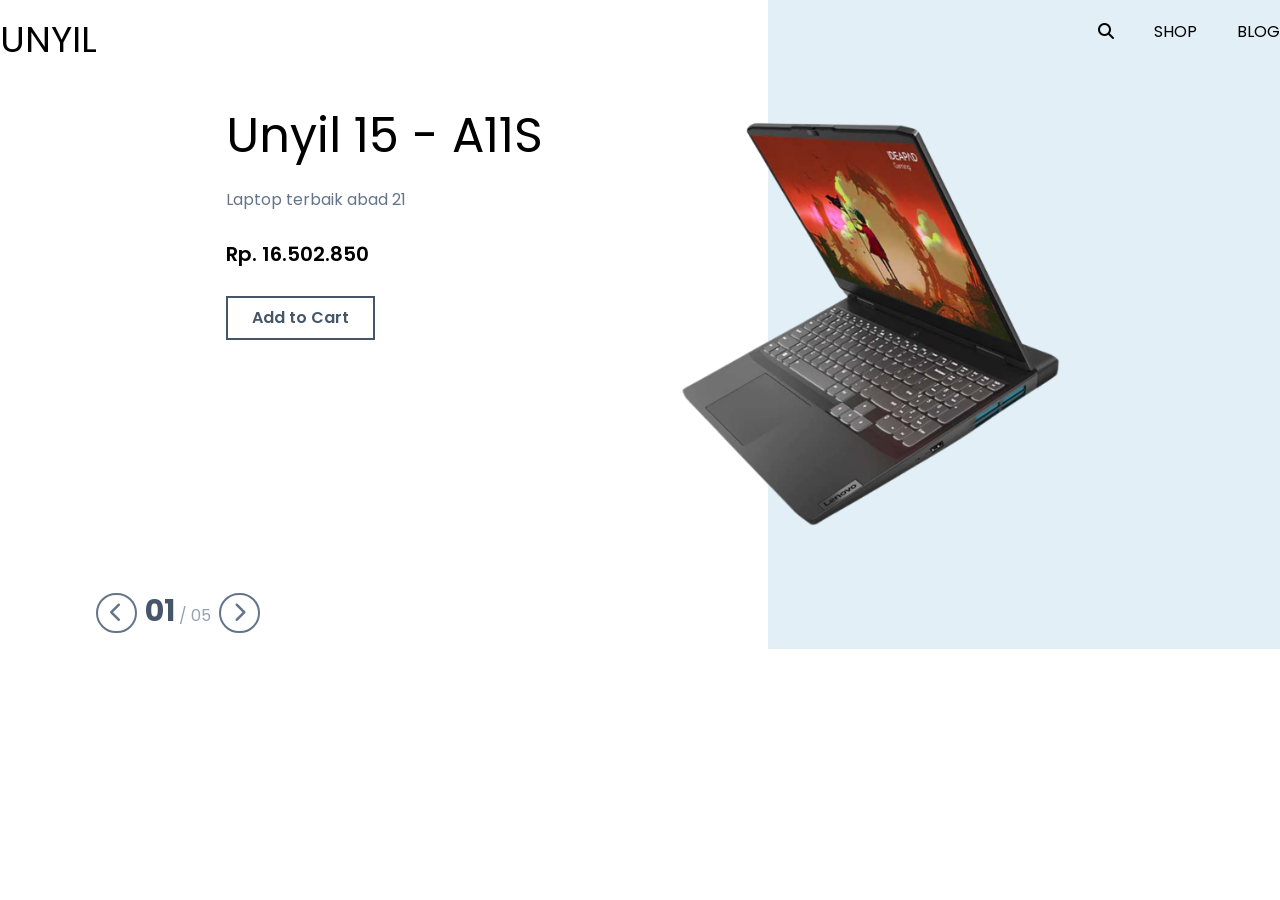
<file: index.html>
<!DOCTYPE html>
<html lang="en">
<head>
  <meta charset="UTF-8">
  <meta name="viewport" content="width=device-width, initial-scale=1.0">
  <title>Laptop Store With Tailwindcss</title>
  <link rel="preconnect" href="https://fonts.googleapis.com">
  <link rel="preconnect" href="https://fonts.gstatic.com" crossorigin>
  <link href="https://fonts.googleapis.com/css2?family=Poppins&display=swap" rel="stylesheet">
  <link rel="stylesheet" href="https://cdnjs.cloudflare.com/ajax/libs/font-awesome/6.4.2/css/all.min.css">
  <link rel="stylesheet" href="output.css">
</head>
<body>
  <!-- Pembuka Header -->
  <header class="py-5 absolute left-0 top-0 w-full z-[999]">
    <div class="container">
      <div class="flex justify-between">
        <h1 class="text-4xl">UNYIL</h1>
        <div>
          <div class="flex gap-10">
            <ul id="navigation" class="gap-10 hidden flex lg:flex">
              <li><i class="fa-solid fa-magnifying-glass"></i></li>
              <li>SHOP</li>
              <li>BLOG</li>
            </ul>
            <button id="hamburger" class="inline lg:hidden">
              <span class="hamburger-line origin-top-left"></span>
              <span class="hamburger-line"></span>
              <span class="hamburger-line"></span>
            </button>
          </div>
        </div>
      </div>
    </div>
  </header>
  <!-- Penutup Header -->

  <!-- Pembuka Hero Section -->
  <div class="flex flex-col lg:flex-row overflow-hidden">
    <div class="lg:w-[60%] w-full lg:py-28 py-20 relative">
      <div class="container flex justify-center">
        <div>
          <h1 id="nama-laptop" class="lg:text-5xl text-2xl mb-7 transition">Unyil 15 - A11S</h1>
          <p id="deskripsi-laptop" class="max-w-lg text-slate-500 transition">Lorem, ipsum dolor sit amet consectetur adipisicing elit. Aliquam laudantium corporis sequi aut. Ducimus laudantium molestiae voluptate blanditiis, nostrum quaerat.</p>
          <h2 id="harga-laptop" class="my-7 font-semibold text-xl transition">Rp. 16.502.850</h2>
          <button class="btn-gray">Add to Cart</button>
          <div class="absolute left-24 bottom-4 flex gap-2">
            <button class="btn-circle" id="previousButton"><i class="fa-solid fa-chevron-left"></i></button>
            <div>
              <span class="text-3xl font-bold text-slate-600" id="nomor-laptop">03</span>
              <span class="text-slate-400"> / </span>
              <span class="text-slate-400" id="maksimal-laptop">08</span>
            </div>
            <button class="btn-circle" id="nextButton"><i class="fa-solid fa-chevron-right"></i></button>
          </div>
        </div>
      </div>
    </div>
    <div class="lg:w-[40%] w-full lg:py-28 py-8 bg-bimut -order-1 lg:order-2">
      <img id="gambar-laptop" src="images/laptop-1.png" alt="Laptop" class="lg:h-[425px] h-[212px] mx-auto relative lg:-left-40 lg:bottom-0 -bottom-20 transition duration-500">
    </div>
  </div>
  <!-- Penutup Hero Section -->
  <script src="script.js"></script>
</body>
</html>
</file>
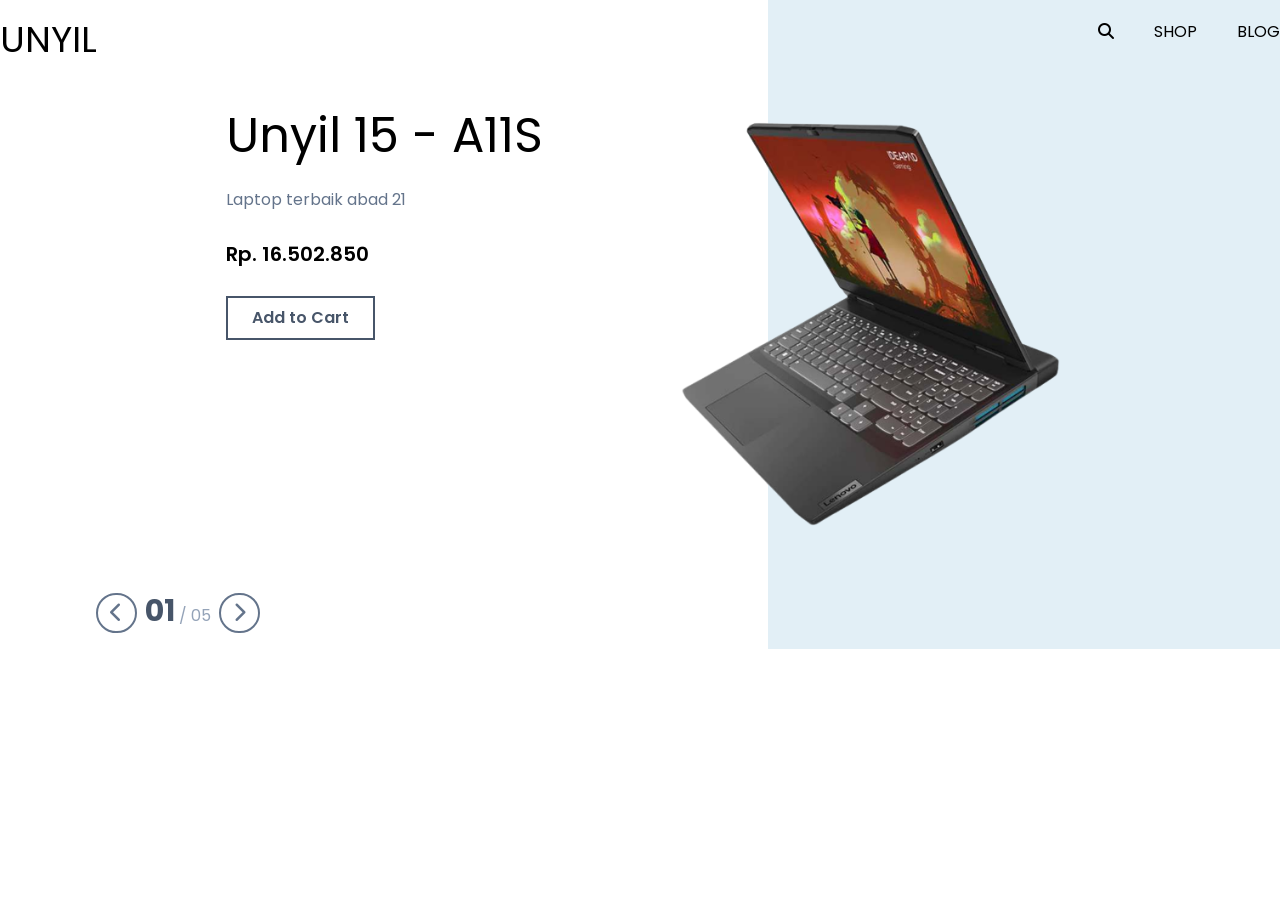
<file: src/index.html>
<!DOCTYPE html>
<html lang="en">
<head>
  <meta charset="UTF-8">
  <meta name="viewport" content="width=device-width, initial-scale=1.0">
  <title>Laptop Store With Tailwindcss</title>
  <link rel="preconnect" href="https://fonts.googleapis.com">
  <link rel="preconnect" href="https://fonts.gstatic.com" crossorigin>
  <link href="https://fonts.googleapis.com/css2?family=Poppins&display=swap" rel="stylesheet">
  <link rel="stylesheet" href="https://cdnjs.cloudflare.com/ajax/libs/font-awesome/6.4.2/css/all.min.css">
  <link rel="stylesheet" href="../dist/output.css">
</head>
<body>
  <!-- Pembuka Header -->
  <header class="py-5 absolute left-0 top-0 w-full z-[999]">
    <div class="container">
      <div class="flex justify-between">
        <h1 class="text-4xl">UNYIL</h1>
        <div>
          <div class="flex gap-10">
            <ul id="navigation" class="gap-10 hidden flex lg:flex">
              <li><i class="fa-solid fa-magnifying-glass"></i></li>
              <li>SHOP</li>
              <li>BLOG</li>
            </ul>
            <button id="hamburger" class="inline lg:hidden">
              <span class="hamburger-line origin-top-left"></span>
              <span class="hamburger-line"></span>
              <span class="hamburger-line"></span>
            </button>
          </div>
        </div>
      </div>
    </div>
  </header>
  <!-- Penutup Header -->

  <!-- Pembuka Hero Section -->
  <div class="flex flex-col lg:flex-row overflow-hidden">
    <div class="lg:w-[60%] w-full lg:py-28 py-20 relative">
      <div class="container flex justify-center">
        <div>
          <h1 id="nama-laptop" class="lg:text-5xl text-2xl mb-7 transition">Unyil 15 - A11S</h1>
          <p id="deskripsi-laptop" class="max-w-lg text-slate-500 transition">Lorem, ipsum dolor sit amet consectetur adipisicing elit. Aliquam laudantium corporis sequi aut. Ducimus laudantium molestiae voluptate blanditiis, nostrum quaerat.</p>
          <h2 id="harga-laptop" class="my-7 font-semibold text-xl transition">Rp. 16.502.850</h2>
          <button class="btn-gray">Add to Cart</button>
          <div class="absolute left-24 bottom-4 flex gap-2">
            <button class="btn-circle" id="previousButton"><i class="fa-solid fa-chevron-left"></i></button>
            <div>
              <span class="text-3xl font-bold text-slate-600" id="nomor-laptop">03</span>
              <span class="text-slate-400"> / </span>
              <span class="text-slate-400" id="maksimal-laptop">08</span>
            </div>
            <button class="btn-circle" id="nextButton"><i class="fa-solid fa-chevron-right"></i></button>
          </div>
        </div>
      </div>
    </div>
    <div class="lg:w-[40%] w-full lg:py-28 py-8 bg-bimut -order-1 lg:order-2">
      <img id="gambar-laptop" src="images/laptop-1.png" alt="Laptop" class="lg:h-[425px] h-[212px] mx-auto relative lg:-left-40 lg:bottom-0 -bottom-20 transition duration-500">
    </div>
  </div>
  <!-- Penutup Hero Section -->
  <script src="script.js"></script>
</body>
</html>
</file>
<file: output.css>
/*
! tailwindcss v3.3.5 | MIT License | https://tailwindcss.com
*/

/*
1. Prevent padding and border from affecting element width. (https://github.com/mozdevs/cssremedy/issues/4)
2. Allow adding a border to an element by just adding a border-width. (https://github.com/tailwindcss/tailwindcss/pull/116)
*/

*,
::before,
::after {
  box-sizing: border-box;
  /* 1 */
  border-width: 0;
  /* 2 */
  border-style: solid;
  /* 2 */
  border-color: #e5e7eb;
  /* 2 */
}

::before,
::after {
  --tw-content: '';
}

/*
1. Use a consistent sensible line-height in all browsers.
2. Prevent adjustments of font size after orientation changes in iOS.
3. Use a more readable tab size.
4. Use the user's configured `sans` font-family by default.
5. Use the user's configured `sans` font-feature-settings by default.
6. Use the user's configured `sans` font-variation-settings by default.
*/

html {
  line-height: 1.5;
  /* 1 */
  -webkit-text-size-adjust: 100%;
  /* 2 */
  -moz-tab-size: 4;
  /* 3 */
  -o-tab-size: 4;
     tab-size: 4;
  /* 3 */
  font-family: ui-sans-serif, system-ui, -apple-system, BlinkMacSystemFont, "Segoe UI", Roboto, "Helvetica Neue", Arial, "Noto Sans", sans-serif, "Apple Color Emoji", "Segoe UI Emoji", "Segoe UI Symbol", "Noto Color Emoji";
  /* 4 */
  font-feature-settings: normal;
  /* 5 */
  font-variation-settings: normal;
  /* 6 */
}

/*
1. Remove the margin in all browsers.
2. Inherit line-height from `html` so users can set them as a class directly on the `html` element.
*/

body {
  margin: 0;
  /* 1 */
  line-height: inherit;
  /* 2 */
}

/*
1. Add the correct height in Firefox.
2. Correct the inheritance of border color in Firefox. (https://bugzilla.mozilla.org/show_bug.cgi?id=190655)
3. Ensure horizontal rules are visible by default.
*/

hr {
  height: 0;
  /* 1 */
  color: inherit;
  /* 2 */
  border-top-width: 1px;
  /* 3 */
}

/*
Add the correct text decoration in Chrome, Edge, and Safari.
*/

abbr:where([title]) {
  -webkit-text-decoration: underline dotted;
          text-decoration: underline dotted;
}

/*
Remove the default font size and weight for headings.
*/

h1,
h2,
h3,
h4,
h5,
h6 {
  font-size: inherit;
  font-weight: inherit;
}

/*
Reset links to optimize for opt-in styling instead of opt-out.
*/

a {
  color: inherit;
  text-decoration: inherit;
}

/*
Add the correct font weight in Edge and Safari.
*/

b,
strong {
  font-weight: bolder;
}

/*
1. Use the user's configured `mono` font family by default.
2. Correct the odd `em` font sizing in all browsers.
*/

code,
kbd,
samp,
pre {
  font-family: ui-monospace, SFMono-Regular, Menlo, Monaco, Consolas, "Liberation Mono", "Courier New", monospace;
  /* 1 */
  font-size: 1em;
  /* 2 */
}

/*
Add the correct font size in all browsers.
*/

small {
  font-size: 80%;
}

/*
Prevent `sub` and `sup` elements from affecting the line height in all browsers.
*/

sub,
sup {
  font-size: 75%;
  line-height: 0;
  position: relative;
  vertical-align: baseline;
}

sub {
  bottom: -0.25em;
}

sup {
  top: -0.5em;
}

/*
1. Remove text indentation from table contents in Chrome and Safari. (https://bugs.chromium.org/p/chromium/issues/detail?id=999088, https://bugs.webkit.org/show_bug.cgi?id=201297)
2. Correct table border color inheritance in all Chrome and Safari. (https://bugs.chromium.org/p/chromium/issues/detail?id=935729, https://bugs.webkit.org/show_bug.cgi?id=195016)
3. Remove gaps between table borders by default.
*/

table {
  text-indent: 0;
  /* 1 */
  border-color: inherit;
  /* 2 */
  border-collapse: collapse;
  /* 3 */
}

/*
1. Change the font styles in all browsers.
2. Remove the margin in Firefox and Safari.
3. Remove default padding in all browsers.
*/

button,
input,
optgroup,
select,
textarea {
  font-family: inherit;
  /* 1 */
  font-feature-settings: inherit;
  /* 1 */
  font-variation-settings: inherit;
  /* 1 */
  font-size: 100%;
  /* 1 */
  font-weight: inherit;
  /* 1 */
  line-height: inherit;
  /* 1 */
  color: inherit;
  /* 1 */
  margin: 0;
  /* 2 */
  padding: 0;
  /* 3 */
}

/*
Remove the inheritance of text transform in Edge and Firefox.
*/

button,
select {
  text-transform: none;
}

/*
1. Correct the inability to style clickable types in iOS and Safari.
2. Remove default button styles.
*/

button,
[type='button'],
[type='reset'],
[type='submit'] {
  -webkit-appearance: button;
  /* 1 */
  background-color: transparent;
  /* 2 */
  background-image: none;
  /* 2 */
}

/*
Use the modern Firefox focus style for all focusable elements.
*/

:-moz-focusring {
  outline: auto;
}

/*
Remove the additional `:invalid` styles in Firefox. (https://github.com/mozilla/gecko-dev/blob/2f9eacd9d3d995c937b4251a5557d95d494c9be1/layout/style/res/forms.css#L728-L737)
*/

:-moz-ui-invalid {
  box-shadow: none;
}

/*
Add the correct vertical alignment in Chrome and Firefox.
*/

progress {
  vertical-align: baseline;
}

/*
Correct the cursor style of increment and decrement buttons in Safari.
*/

::-webkit-inner-spin-button,
::-webkit-outer-spin-button {
  height: auto;
}

/*
1. Correct the odd appearance in Chrome and Safari.
2. Correct the outline style in Safari.
*/

[type='search'] {
  -webkit-appearance: textfield;
  /* 1 */
  outline-offset: -2px;
  /* 2 */
}

/*
Remove the inner padding in Chrome and Safari on macOS.
*/

::-webkit-search-decoration {
  -webkit-appearance: none;
}

/*
1. Correct the inability to style clickable types in iOS and Safari.
2. Change font properties to `inherit` in Safari.
*/

::-webkit-file-upload-button {
  -webkit-appearance: button;
  /* 1 */
  font: inherit;
  /* 2 */
}

/*
Add the correct display in Chrome and Safari.
*/

summary {
  display: list-item;
}

/*
Removes the default spacing and border for appropriate elements.
*/

blockquote,
dl,
dd,
h1,
h2,
h3,
h4,
h5,
h6,
hr,
figure,
p,
pre {
  margin: 0;
}

fieldset {
  margin: 0;
  padding: 0;
}

legend {
  padding: 0;
}

ol,
ul,
menu {
  list-style: none;
  margin: 0;
  padding: 0;
}

/*
Reset default styling for dialogs.
*/

dialog {
  padding: 0;
}

/*
Prevent resizing textareas horizontally by default.
*/

textarea {
  resize: vertical;
}

/*
1. Reset the default placeholder opacity in Firefox. (https://github.com/tailwindlabs/tailwindcss/issues/3300)
2. Set the default placeholder color to the user's configured gray 400 color.
*/

input::-moz-placeholder, textarea::-moz-placeholder {
  opacity: 1;
  /* 1 */
  color: #9ca3af;
  /* 2 */
}

input::placeholder,
textarea::placeholder {
  opacity: 1;
  /* 1 */
  color: #9ca3af;
  /* 2 */
}

/*
Set the default cursor for buttons.
*/

button,
[role="button"] {
  cursor: pointer;
}

/*
Make sure disabled buttons don't get the pointer cursor.
*/

:disabled {
  cursor: default;
}

/*
1. Make replaced elements `display: block` by default. (https://github.com/mozdevs/cssremedy/issues/14)
2. Add `vertical-align: middle` to align replaced elements more sensibly by default. (https://github.com/jensimmons/cssremedy/issues/14#issuecomment-634934210)
   This can trigger a poorly considered lint error in some tools but is included by design.
*/

img,
svg,
video,
canvas,
audio,
iframe,
embed,
object {
  display: block;
  /* 1 */
  vertical-align: middle;
  /* 2 */
}

/*
Constrain images and videos to the parent width and preserve their intrinsic aspect ratio. (https://github.com/mozdevs/cssremedy/issues/14)
*/

img,
video {
  max-width: 100%;
  height: auto;
}

/* Make elements with the HTML hidden attribute stay hidden by default */

[hidden] {
  display: none;
}

*, ::before, ::after {
  --tw-border-spacing-x: 0;
  --tw-border-spacing-y: 0;
  --tw-translate-x: 0;
  --tw-translate-y: 0;
  --tw-rotate: 0;
  --tw-skew-x: 0;
  --tw-skew-y: 0;
  --tw-scale-x: 1;
  --tw-scale-y: 1;
  --tw-pan-x:  ;
  --tw-pan-y:  ;
  --tw-pinch-zoom:  ;
  --tw-scroll-snap-strictness: proximity;
  --tw-gradient-from-position:  ;
  --tw-gradient-via-position:  ;
  --tw-gradient-to-position:  ;
  --tw-ordinal:  ;
  --tw-slashed-zero:  ;
  --tw-numeric-figure:  ;
  --tw-numeric-spacing:  ;
  --tw-numeric-fraction:  ;
  --tw-ring-inset:  ;
  --tw-ring-offset-width: 0px;
  --tw-ring-offset-color: #fff;
  --tw-ring-color: rgb(59 130 246 / 0.5);
  --tw-ring-offset-shadow: 0 0 #0000;
  --tw-ring-shadow: 0 0 #0000;
  --tw-shadow: 0 0 #0000;
  --tw-shadow-colored: 0 0 #0000;
  --tw-blur:  ;
  --tw-brightness:  ;
  --tw-contrast:  ;
  --tw-grayscale:  ;
  --tw-hue-rotate:  ;
  --tw-invert:  ;
  --tw-saturate:  ;
  --tw-sepia:  ;
  --tw-drop-shadow:  ;
  --tw-backdrop-blur:  ;
  --tw-backdrop-brightness:  ;
  --tw-backdrop-contrast:  ;
  --tw-backdrop-grayscale:  ;
  --tw-backdrop-hue-rotate:  ;
  --tw-backdrop-invert:  ;
  --tw-backdrop-opacity:  ;
  --tw-backdrop-saturate:  ;
  --tw-backdrop-sepia:  ;
}

::backdrop {
  --tw-border-spacing-x: 0;
  --tw-border-spacing-y: 0;
  --tw-translate-x: 0;
  --tw-translate-y: 0;
  --tw-rotate: 0;
  --tw-skew-x: 0;
  --tw-skew-y: 0;
  --tw-scale-x: 1;
  --tw-scale-y: 1;
  --tw-pan-x:  ;
  --tw-pan-y:  ;
  --tw-pinch-zoom:  ;
  --tw-scroll-snap-strictness: proximity;
  --tw-gradient-from-position:  ;
  --tw-gradient-via-position:  ;
  --tw-gradient-to-position:  ;
  --tw-ordinal:  ;
  --tw-slashed-zero:  ;
  --tw-numeric-figure:  ;
  --tw-numeric-spacing:  ;
  --tw-numeric-fraction:  ;
  --tw-ring-inset:  ;
  --tw-ring-offset-width: 0px;
  --tw-ring-offset-color: #fff;
  --tw-ring-color: rgb(59 130 246 / 0.5);
  --tw-ring-offset-shadow: 0 0 #0000;
  --tw-ring-shadow: 0 0 #0000;
  --tw-shadow: 0 0 #0000;
  --tw-shadow-colored: 0 0 #0000;
  --tw-blur:  ;
  --tw-brightness:  ;
  --tw-contrast:  ;
  --tw-grayscale:  ;
  --tw-hue-rotate:  ;
  --tw-invert:  ;
  --tw-saturate:  ;
  --tw-sepia:  ;
  --tw-drop-shadow:  ;
  --tw-backdrop-blur:  ;
  --tw-backdrop-brightness:  ;
  --tw-backdrop-contrast:  ;
  --tw-backdrop-grayscale:  ;
  --tw-backdrop-hue-rotate:  ;
  --tw-backdrop-invert:  ;
  --tw-backdrop-opacity:  ;
  --tw-backdrop-saturate:  ;
  --tw-backdrop-sepia:  ;
}

.container {
  width: 100%;
  margin-right: auto;
  margin-left: auto;
}

@media (min-width: 640px) {
  .container {
    max-width: 640px;
  }
}

@media (min-width: 768px) {
  .container {
    max-width: 768px;
  }
}

@media (min-width: 1024px) {
  .container {
    max-width: 1024px;
  }
}

@media (min-width: 1280px) {
  .container {
    max-width: 1280px;
  }
}

@media (min-width: 1536px) {
  .container {
    max-width: 1536px;
  }
}

.absolute {
  position: absolute;
}

.relative {
  position: relative;
}

.-bottom-20 {
  bottom: -5rem;
}

.bottom-4 {
  bottom: 1rem;
}

.left-0 {
  left: 0px;
}

.left-1\/2 {
  left: 50%;
}

.left-24 {
  left: 6rem;
}

.top-0 {
  top: 0px;
}

.top-1\/2 {
  top: 50%;
}

.z-\[999\] {
  z-index: 999;
}

.-order-1 {
  order: -1;
}

.m-0 {
  margin: 0px;
}

.mx-auto {
  margin-left: auto;
  margin-right: auto;
}

.my-7 {
  margin-top: 1.75rem;
  margin-bottom: 1.75rem;
}

.-ml-5 {
  margin-left: -1.25rem;
}

.mb-7 {
  margin-bottom: 1.75rem;
}

.mb-\[25px\] {
  margin-bottom: 25px;
}

.mt-0 {
  margin-top: 0px;
}

.inline {
  display: inline;
}

.flex {
  display: flex;
}

.hidden {
  display: none;
}

.h-\[212px\] {
  height: 212px;
}

.h-\[240px\] {
  height: 240px;
}

.h-screen {
  height: 100vh;
}

.w-full {
  width: 100%;
}

.max-w-\[520px\] {
  max-width: 520px;
}

.max-w-lg {
  max-width: 32rem;
}

.origin-top-left {
  transform-origin: top left;
}

.-translate-x-1\/2 {
  --tw-translate-x: -50%;
  transform: translate(var(--tw-translate-x), var(--tw-translate-y)) rotate(var(--tw-rotate)) skewX(var(--tw-skew-x)) skewY(var(--tw-skew-y)) scaleX(var(--tw-scale-x)) scaleY(var(--tw-scale-y));
}

.-translate-y-1\/2 {
  --tw-translate-y: -50%;
  transform: translate(var(--tw-translate-x), var(--tw-translate-y)) rotate(var(--tw-rotate)) skewX(var(--tw-skew-x)) skewY(var(--tw-skew-y)) scaleX(var(--tw-scale-x)) scaleY(var(--tw-scale-y));
}

.flex-col {
  flex-direction: column;
}

.justify-center {
  justify-content: center;
}

.justify-between {
  justify-content: space-between;
}

.gap-10 {
  gap: 2.5rem;
}

.gap-2 {
  gap: 0.5rem;
}

.overflow-hidden {
  overflow: hidden;
}

.rounded-sm {
  border-radius: 0.125rem;
}

.rounded-lg {
  border-radius: 0.5rem;
}

.rounded-xl {
  border-radius: 0.75rem;
}

.rounded {
  border-radius: 0.25rem;
}

.rounded-3xl {
  border-radius: 1.5rem;
}

.bg-bimut {
  --tw-bg-opacity: 1;
  background-color: rgb(226 239 246 / var(--tw-bg-opacity));
}

.bg-slate-500 {
  --tw-bg-opacity: 1;
  background-color: rgb(100 116 139 / var(--tw-bg-opacity));
}

.bg-black {
  --tw-bg-opacity: 1;
  background-color: rgb(0 0 0 / var(--tw-bg-opacity));
}

.bg-\[\#262626\] {
  --tw-bg-opacity: 1;
  background-color: rgb(38 38 38 / var(--tw-bg-opacity));
}

.py-20 {
  padding-top: 5rem;
  padding-bottom: 5rem;
}

.py-5 {
  padding-top: 1.25rem;
  padding-bottom: 1.25rem;
}

.py-8 {
  padding-top: 2rem;
  padding-bottom: 2rem;
}

.px-2 {
  padding-left: 0.5rem;
  padding-right: 0.5rem;
}

.py-4 {
  padding-top: 1rem;
  padding-bottom: 1rem;
}

.py-2 {
  padding-top: 0.5rem;
  padding-bottom: 0.5rem;
}

.px-4 {
  padding-left: 1rem;
  padding-right: 1rem;
}

.py-3 {
  padding-top: 0.75rem;
  padding-bottom: 0.75rem;
}

.pl-\[6px\] {
  padding-left: 6px;
}

.text-center {
  text-align: center;
}

.font-montserrat {
  font-family: Montserrat;
}

.text-2xl {
  font-size: 1.5rem;
  line-height: 2rem;
}

.text-3xl {
  font-size: 1.875rem;
  line-height: 2.25rem;
}

.text-4xl {
  font-size: 2.25rem;
  line-height: 2.5rem;
}

.text-\[252px\] {
  font-size: 252px;
}

.text-xl {
  font-size: 1.25rem;
  line-height: 1.75rem;
}

.font-black {
  font-weight: 900;
}

.font-bold {
  font-weight: 700;
}

.font-semibold {
  font-weight: 600;
}

.uppercase {
  text-transform: uppercase;
}

.leading-\[1\.4\] {
  line-height: 1.4;
}

.-tracking-\[40px\] {
  letter-spacing: -40px;
}

.tracking-\[3px\] {
  letter-spacing: 3px;
}

.text-\[\#262626\] {
  --tw-text-opacity: 1;
  color: rgb(38 38 38 / var(--tw-text-opacity));
}

.text-black {
  --tw-text-opacity: 1;
  color: rgb(0 0 0 / var(--tw-text-opacity));
}

.text-slate-400 {
  --tw-text-opacity: 1;
  color: rgb(148 163 184 / var(--tw-text-opacity));
}

.text-slate-500 {
  --tw-text-opacity: 1;
  color: rgb(100 116 139 / var(--tw-text-opacity));
}

.text-slate-600 {
  --tw-text-opacity: 1;
  color: rgb(71 85 105 / var(--tw-text-opacity));
}

.text-white {
  --tw-text-opacity: 1;
  color: rgb(255 255 255 / var(--tw-text-opacity));
}

.transition {
  transition-property: color, background-color, border-color, text-decoration-color, fill, stroke, opacity, box-shadow, transform, filter, -webkit-backdrop-filter;
  transition-property: color, background-color, border-color, text-decoration-color, fill, stroke, opacity, box-shadow, transform, filter, backdrop-filter;
  transition-property: color, background-color, border-color, text-decoration-color, fill, stroke, opacity, box-shadow, transform, filter, backdrop-filter, -webkit-backdrop-filter;
  transition-timing-function: cubic-bezier(0.4, 0, 0.2, 1);
  transition-duration: 150ms;
}

.duration-500 {
  transition-duration: 500ms;
}

.hamburger-line {
  margin-bottom: 0.5rem;
  display: block;
  height: 2px;
  width: 30px;
  --tw-bg-opacity: 1;
  background-color: rgb(15 23 42 / var(--tw-bg-opacity));
  transition-property: color, background-color, border-color, text-decoration-color, fill, stroke, opacity, box-shadow, transform, filter, -webkit-backdrop-filter;
  transition-property: color, background-color, border-color, text-decoration-color, fill, stroke, opacity, box-shadow, transform, filter, backdrop-filter;
  transition-property: color, background-color, border-color, text-decoration-color, fill, stroke, opacity, box-shadow, transform, filter, backdrop-filter, -webkit-backdrop-filter;
  transition-timing-function: cubic-bezier(0.4, 0, 0.2, 1);
  transition-duration: 300ms;
  transition-timing-function: cubic-bezier(0, 0, 0.2, 1);
}

.hamburger-active > .hamburger-line:nth-child(1) {
  transform-origin: top left;
  --tw-rotate: 45deg;
  transform: translate(var(--tw-translate-x), var(--tw-translate-y)) rotate(var(--tw-rotate)) skewX(var(--tw-skew-x)) skewY(var(--tw-skew-y)) scaleX(var(--tw-scale-x)) scaleY(var(--tw-scale-y));
}

.hamburger-active > .hamburger-line:nth-child(2) {
  --tw-scale-x: 0;
  --tw-scale-y: 0;
  transform: translate(var(--tw-translate-x), var(--tw-translate-y)) rotate(var(--tw-rotate)) skewX(var(--tw-skew-x)) skewY(var(--tw-skew-y)) scaleX(var(--tw-scale-x)) scaleY(var(--tw-scale-y));
}

.hamburger-active > .hamburger-line:nth-child(3) {
  transform-origin: bottom left;
  --tw-rotate: -45deg;
  transform: translate(var(--tw-translate-x), var(--tw-translate-y)) rotate(var(--tw-rotate)) skewX(var(--tw-skew-x)) skewY(var(--tw-skew-y)) scaleX(var(--tw-scale-x)) scaleY(var(--tw-scale-y));
}

.btn-gray {
  border-width: 2px;
  --tw-border-opacity: 1;
  border-color: rgb(71 85 105 / var(--tw-border-opacity));
  padding-left: 1.5rem;
  padding-right: 1.5rem;
  padding-top: 0.5rem;
  padding-bottom: 0.5rem;
  font-weight: 600;
  --tw-text-opacity: 1;
  color: rgb(71 85 105 / var(--tw-text-opacity));
  transition-property: color, background-color, border-color, text-decoration-color, fill, stroke, opacity, box-shadow, transform, filter, -webkit-backdrop-filter;
  transition-property: color, background-color, border-color, text-decoration-color, fill, stroke, opacity, box-shadow, transform, filter, backdrop-filter;
  transition-property: color, background-color, border-color, text-decoration-color, fill, stroke, opacity, box-shadow, transform, filter, backdrop-filter, -webkit-backdrop-filter;
  transition-timing-function: cubic-bezier(0.4, 0, 0.2, 1);
  transition-duration: 150ms;
  transition-timing-function: cubic-bezier(0, 0, 0.2, 1);
}

.btn-gray:hover {
  --tw-bg-opacity: 1;
  background-color: rgb(71 85 105 / var(--tw-bg-opacity));
  --tw-text-opacity: 1;
  color: rgb(255 255 255 / var(--tw-text-opacity));
}

html, body{
  font-family: 'Poppins', sans-serif;
}

.btn-circle {
  border-radius: 9999px;
  border-width: 2px;
  --tw-border-opacity: 1;
  border-color: rgb(100 116 139 / var(--tw-border-opacity));
  padding-left: 0.75rem;
  padding-right: 0.75rem;
  padding-top: 0.25rem;
  padding-bottom: 0.25rem;
  font-size: 1.25rem;
  line-height: 1.75rem;
  --tw-text-opacity: 1;
  color: rgb(100 116 139 / var(--tw-text-opacity));
  transition-property: color, background-color, border-color, text-decoration-color, fill, stroke, opacity, box-shadow, transform, filter, -webkit-backdrop-filter;
  transition-property: color, background-color, border-color, text-decoration-color, fill, stroke, opacity, box-shadow, transform, filter, backdrop-filter;
  transition-property: color, background-color, border-color, text-decoration-color, fill, stroke, opacity, box-shadow, transform, filter, backdrop-filter, -webkit-backdrop-filter;
  transition-timing-function: cubic-bezier(0.4, 0, 0.2, 1);
  transition-duration: 150ms;
}

.btn-circle:hover {
  --tw-bg-opacity: 1;
  background-color: rgb(100 116 139 / var(--tw-bg-opacity));
  --tw-text-opacity: 1;
  color: rgb(255 255 255 / var(--tw-text-opacity));
}

.animate-fade {
  opacity: 0;
}

.animate-rotate-right {
  --tw-rotate: 180deg;
  transform: translate(var(--tw-translate-x), var(--tw-translate-y)) rotate(var(--tw-rotate)) skewX(var(--tw-skew-x)) skewY(var(--tw-skew-y)) scaleX(var(--tw-scale-x)) scaleY(var(--tw-scale-y));
  opacity: 0;
}

.animate-rotate-left {
  --tw-rotate: -180deg;
  transform: translate(var(--tw-translate-x), var(--tw-translate-y)) rotate(var(--tw-rotate)) skewX(var(--tw-skew-x)) skewY(var(--tw-skew-y)) scaleX(var(--tw-scale-x)) scaleY(var(--tw-scale-y));
  opacity: 0;
}

.text-shadow {
  text-shadow: -8px 0 0 #fff;
}

@media only screen and (max-width:767px) {
  .notfound-404 {
    height: 200px;
  }

  .notfound-404 h1 {
    font-size: 200px;
  }
}

@media only screen and (max-width:480px) {
  .notfound-404 {
    height: 162px;
  }

  .notfound-404 h1 {
    font-size: 162px;
    height: 150px;
    line-height: 162px;
  }

  .notfound h2 {
    font-size: 16px;
  }
}

.hover\:bg-\[\#262626\]:hover {
  --tw-bg-opacity: 1;
  background-color: rgb(38 38 38 / var(--tw-bg-opacity));
}

@media (min-width: 1024px) {
  .lg\:-left-40 {
    left: -10rem;
  }

  .lg\:bottom-0 {
    bottom: 0px;
  }

  .lg\:order-2 {
    order: 2;
  }

  .lg\:flex {
    display: flex;
  }

  .lg\:hidden {
    display: none;
  }

  .lg\:h-\[425px\] {
    height: 425px;
  }

  .lg\:w-\[40\%\] {
    width: 40%;
  }

  .lg\:w-\[60\%\] {
    width: 60%;
  }

  .lg\:flex-row {
    flex-direction: row;
  }

  .lg\:py-28 {
    padding-top: 7rem;
    padding-bottom: 7rem;
  }

  .lg\:text-5xl {
    font-size: 3rem;
    line-height: 1;
  }
}
</file>
<file: dist/output.css>
/*
! tailwindcss v3.3.5 | MIT License | https://tailwindcss.com
*/

/*
1. Prevent padding and border from affecting element width. (https://github.com/mozdevs/cssremedy/issues/4)
2. Allow adding a border to an element by just adding a border-width. (https://github.com/tailwindcss/tailwindcss/pull/116)
*/

*,
::before,
::after {
  box-sizing: border-box;
  /* 1 */
  border-width: 0;
  /* 2 */
  border-style: solid;
  /* 2 */
  border-color: #e5e7eb;
  /* 2 */
}

::before,
::after {
  --tw-content: '';
}

/*
1. Use a consistent sensible line-height in all browsers.
2. Prevent adjustments of font size after orientation changes in iOS.
3. Use a more readable tab size.
4. Use the user's configured `sans` font-family by default.
5. Use the user's configured `sans` font-feature-settings by default.
6. Use the user's configured `sans` font-variation-settings by default.
*/

html {
  line-height: 1.5;
  /* 1 */
  -webkit-text-size-adjust: 100%;
  /* 2 */
  -moz-tab-size: 4;
  /* 3 */
  -o-tab-size: 4;
     tab-size: 4;
  /* 3 */
  font-family: ui-sans-serif, system-ui, -apple-system, BlinkMacSystemFont, "Segoe UI", Roboto, "Helvetica Neue", Arial, "Noto Sans", sans-serif, "Apple Color Emoji", "Segoe UI Emoji", "Segoe UI Symbol", "Noto Color Emoji";
  /* 4 */
  font-feature-settings: normal;
  /* 5 */
  font-variation-settings: normal;
  /* 6 */
}

/*
1. Remove the margin in all browsers.
2. Inherit line-height from `html` so users can set them as a class directly on the `html` element.
*/

body {
  margin: 0;
  /* 1 */
  line-height: inherit;
  /* 2 */
}

/*
1. Add the correct height in Firefox.
2. Correct the inheritance of border color in Firefox. (https://bugzilla.mozilla.org/show_bug.cgi?id=190655)
3. Ensure horizontal rules are visible by default.
*/

hr {
  height: 0;
  /* 1 */
  color: inherit;
  /* 2 */
  border-top-width: 1px;
  /* 3 */
}

/*
Add the correct text decoration in Chrome, Edge, and Safari.
*/

abbr:where([title]) {
  -webkit-text-decoration: underline dotted;
          text-decoration: underline dotted;
}

/*
Remove the default font size and weight for headings.
*/

h1,
h2,
h3,
h4,
h5,
h6 {
  font-size: inherit;
  font-weight: inherit;
}

/*
Reset links to optimize for opt-in styling instead of opt-out.
*/

a {
  color: inherit;
  text-decoration: inherit;
}

/*
Add the correct font weight in Edge and Safari.
*/

b,
strong {
  font-weight: bolder;
}

/*
1. Use the user's configured `mono` font family by default.
2. Correct the odd `em` font sizing in all browsers.
*/

code,
kbd,
samp,
pre {
  font-family: ui-monospace, SFMono-Regular, Menlo, Monaco, Consolas, "Liberation Mono", "Courier New", monospace;
  /* 1 */
  font-size: 1em;
  /* 2 */
}

/*
Add the correct font size in all browsers.
*/

small {
  font-size: 80%;
}

/*
Prevent `sub` and `sup` elements from affecting the line height in all browsers.
*/

sub,
sup {
  font-size: 75%;
  line-height: 0;
  position: relative;
  vertical-align: baseline;
}

sub {
  bottom: -0.25em;
}

sup {
  top: -0.5em;
}

/*
1. Remove text indentation from table contents in Chrome and Safari. (https://bugs.chromium.org/p/chromium/issues/detail?id=999088, https://bugs.webkit.org/show_bug.cgi?id=201297)
2. Correct table border color inheritance in all Chrome and Safari. (https://bugs.chromium.org/p/chromium/issues/detail?id=935729, https://bugs.webkit.org/show_bug.cgi?id=195016)
3. Remove gaps between table borders by default.
*/

table {
  text-indent: 0;
  /* 1 */
  border-color: inherit;
  /* 2 */
  border-collapse: collapse;
  /* 3 */
}

/*
1. Change the font styles in all browsers.
2. Remove the margin in Firefox and Safari.
3. Remove default padding in all browsers.
*/

button,
input,
optgroup,
select,
textarea {
  font-family: inherit;
  /* 1 */
  font-feature-settings: inherit;
  /* 1 */
  font-variation-settings: inherit;
  /* 1 */
  font-size: 100%;
  /* 1 */
  font-weight: inherit;
  /* 1 */
  line-height: inherit;
  /* 1 */
  color: inherit;
  /* 1 */
  margin: 0;
  /* 2 */
  padding: 0;
  /* 3 */
}

/*
Remove the inheritance of text transform in Edge and Firefox.
*/

button,
select {
  text-transform: none;
}

/*
1. Correct the inability to style clickable types in iOS and Safari.
2. Remove default button styles.
*/

button,
[type='button'],
[type='reset'],
[type='submit'] {
  -webkit-appearance: button;
  /* 1 */
  background-color: transparent;
  /* 2 */
  background-image: none;
  /* 2 */
}

/*
Use the modern Firefox focus style for all focusable elements.
*/

:-moz-focusring {
  outline: auto;
}

/*
Remove the additional `:invalid` styles in Firefox. (https://github.com/mozilla/gecko-dev/blob/2f9eacd9d3d995c937b4251a5557d95d494c9be1/layout/style/res/forms.css#L728-L737)
*/

:-moz-ui-invalid {
  box-shadow: none;
}

/*
Add the correct vertical alignment in Chrome and Firefox.
*/

progress {
  vertical-align: baseline;
}

/*
Correct the cursor style of increment and decrement buttons in Safari.
*/

::-webkit-inner-spin-button,
::-webkit-outer-spin-button {
  height: auto;
}

/*
1. Correct the odd appearance in Chrome and Safari.
2. Correct the outline style in Safari.
*/

[type='search'] {
  -webkit-appearance: textfield;
  /* 1 */
  outline-offset: -2px;
  /* 2 */
}

/*
Remove the inner padding in Chrome and Safari on macOS.
*/

::-webkit-search-decoration {
  -webkit-appearance: none;
}

/*
1. Correct the inability to style clickable types in iOS and Safari.
2. Change font properties to `inherit` in Safari.
*/

::-webkit-file-upload-button {
  -webkit-appearance: button;
  /* 1 */
  font: inherit;
  /* 2 */
}

/*
Add the correct display in Chrome and Safari.
*/

summary {
  display: list-item;
}

/*
Removes the default spacing and border for appropriate elements.
*/

blockquote,
dl,
dd,
h1,
h2,
h3,
h4,
h5,
h6,
hr,
figure,
p,
pre {
  margin: 0;
}

fieldset {
  margin: 0;
  padding: 0;
}

legend {
  padding: 0;
}

ol,
ul,
menu {
  list-style: none;
  margin: 0;
  padding: 0;
}

/*
Reset default styling for dialogs.
*/

dialog {
  padding: 0;
}

/*
Prevent resizing textareas horizontally by default.
*/

textarea {
  resize: vertical;
}

/*
1. Reset the default placeholder opacity in Firefox. (https://github.com/tailwindlabs/tailwindcss/issues/3300)
2. Set the default placeholder color to the user's configured gray 400 color.
*/

input::-moz-placeholder, textarea::-moz-placeholder {
  opacity: 1;
  /* 1 */
  color: #9ca3af;
  /* 2 */
}

input::placeholder,
textarea::placeholder {
  opacity: 1;
  /* 1 */
  color: #9ca3af;
  /* 2 */
}

/*
Set the default cursor for buttons.
*/

button,
[role="button"] {
  cursor: pointer;
}

/*
Make sure disabled buttons don't get the pointer cursor.
*/

:disabled {
  cursor: default;
}

/*
1. Make replaced elements `display: block` by default. (https://github.com/mozdevs/cssremedy/issues/14)
2. Add `vertical-align: middle` to align replaced elements more sensibly by default. (https://github.com/jensimmons/cssremedy/issues/14#issuecomment-634934210)
   This can trigger a poorly considered lint error in some tools but is included by design.
*/

img,
svg,
video,
canvas,
audio,
iframe,
embed,
object {
  display: block;
  /* 1 */
  vertical-align: middle;
  /* 2 */
}

/*
Constrain images and videos to the parent width and preserve their intrinsic aspect ratio. (https://github.com/mozdevs/cssremedy/issues/14)
*/

img,
video {
  max-width: 100%;
  height: auto;
}

/* Make elements with the HTML hidden attribute stay hidden by default */

[hidden] {
  display: none;
}

*, ::before, ::after {
  --tw-border-spacing-x: 0;
  --tw-border-spacing-y: 0;
  --tw-translate-x: 0;
  --tw-translate-y: 0;
  --tw-rotate: 0;
  --tw-skew-x: 0;
  --tw-skew-y: 0;
  --tw-scale-x: 1;
  --tw-scale-y: 1;
  --tw-pan-x:  ;
  --tw-pan-y:  ;
  --tw-pinch-zoom:  ;
  --tw-scroll-snap-strictness: proximity;
  --tw-gradient-from-position:  ;
  --tw-gradient-via-position:  ;
  --tw-gradient-to-position:  ;
  --tw-ordinal:  ;
  --tw-slashed-zero:  ;
  --tw-numeric-figure:  ;
  --tw-numeric-spacing:  ;
  --tw-numeric-fraction:  ;
  --tw-ring-inset:  ;
  --tw-ring-offset-width: 0px;
  --tw-ring-offset-color: #fff;
  --tw-ring-color: rgb(59 130 246 / 0.5);
  --tw-ring-offset-shadow: 0 0 #0000;
  --tw-ring-shadow: 0 0 #0000;
  --tw-shadow: 0 0 #0000;
  --tw-shadow-colored: 0 0 #0000;
  --tw-blur:  ;
  --tw-brightness:  ;
  --tw-contrast:  ;
  --tw-grayscale:  ;
  --tw-hue-rotate:  ;
  --tw-invert:  ;
  --tw-saturate:  ;
  --tw-sepia:  ;
  --tw-drop-shadow:  ;
  --tw-backdrop-blur:  ;
  --tw-backdrop-brightness:  ;
  --tw-backdrop-contrast:  ;
  --tw-backdrop-grayscale:  ;
  --tw-backdrop-hue-rotate:  ;
  --tw-backdrop-invert:  ;
  --tw-backdrop-opacity:  ;
  --tw-backdrop-saturate:  ;
  --tw-backdrop-sepia:  ;
}

::backdrop {
  --tw-border-spacing-x: 0;
  --tw-border-spacing-y: 0;
  --tw-translate-x: 0;
  --tw-translate-y: 0;
  --tw-rotate: 0;
  --tw-skew-x: 0;
  --tw-skew-y: 0;
  --tw-scale-x: 1;
  --tw-scale-y: 1;
  --tw-pan-x:  ;
  --tw-pan-y:  ;
  --tw-pinch-zoom:  ;
  --tw-scroll-snap-strictness: proximity;
  --tw-gradient-from-position:  ;
  --tw-gradient-via-position:  ;
  --tw-gradient-to-position:  ;
  --tw-ordinal:  ;
  --tw-slashed-zero:  ;
  --tw-numeric-figure:  ;
  --tw-numeric-spacing:  ;
  --tw-numeric-fraction:  ;
  --tw-ring-inset:  ;
  --tw-ring-offset-width: 0px;
  --tw-ring-offset-color: #fff;
  --tw-ring-color: rgb(59 130 246 / 0.5);
  --tw-ring-offset-shadow: 0 0 #0000;
  --tw-ring-shadow: 0 0 #0000;
  --tw-shadow: 0 0 #0000;
  --tw-shadow-colored: 0 0 #0000;
  --tw-blur:  ;
  --tw-brightness:  ;
  --tw-contrast:  ;
  --tw-grayscale:  ;
  --tw-hue-rotate:  ;
  --tw-invert:  ;
  --tw-saturate:  ;
  --tw-sepia:  ;
  --tw-drop-shadow:  ;
  --tw-backdrop-blur:  ;
  --tw-backdrop-brightness:  ;
  --tw-backdrop-contrast:  ;
  --tw-backdrop-grayscale:  ;
  --tw-backdrop-hue-rotate:  ;
  --tw-backdrop-invert:  ;
  --tw-backdrop-opacity:  ;
  --tw-backdrop-saturate:  ;
  --tw-backdrop-sepia:  ;
}

.container {
  width: 100%;
  margin-right: auto;
  margin-left: auto;
}

@media (min-width: 640px) {
  .container {
    max-width: 640px;
  }
}

@media (min-width: 768px) {
  .container {
    max-width: 768px;
  }
}

@media (min-width: 1024px) {
  .container {
    max-width: 1024px;
  }
}

@media (min-width: 1280px) {
  .container {
    max-width: 1280px;
  }
}

@media (min-width: 1536px) {
  .container {
    max-width: 1536px;
  }
}

.absolute {
  position: absolute;
}

.relative {
  position: relative;
}

.-bottom-20 {
  bottom: -5rem;
}

.bottom-4 {
  bottom: 1rem;
}

.left-0 {
  left: 0px;
}

.left-1\/2 {
  left: 50%;
}

.left-24 {
  left: 6rem;
}

.top-0 {
  top: 0px;
}

.top-1\/2 {
  top: 50%;
}

.z-\[999\] {
  z-index: 999;
}

.-order-1 {
  order: -1;
}

.m-0 {
  margin: 0px;
}

.mx-auto {
  margin-left: auto;
  margin-right: auto;
}

.my-7 {
  margin-top: 1.75rem;
  margin-bottom: 1.75rem;
}

.-ml-5 {
  margin-left: -1.25rem;
}

.mb-7 {
  margin-bottom: 1.75rem;
}

.mb-\[25px\] {
  margin-bottom: 25px;
}

.mt-0 {
  margin-top: 0px;
}

.inline {
  display: inline;
}

.flex {
  display: flex;
}

.hidden {
  display: none;
}

.h-\[212px\] {
  height: 212px;
}

.h-\[240px\] {
  height: 240px;
}

.h-screen {
  height: 100vh;
}

.w-full {
  width: 100%;
}

.max-w-\[520px\] {
  max-width: 520px;
}

.max-w-lg {
  max-width: 32rem;
}

.origin-top-left {
  transform-origin: top left;
}

.-translate-x-1\/2 {
  --tw-translate-x: -50%;
  transform: translate(var(--tw-translate-x), var(--tw-translate-y)) rotate(var(--tw-rotate)) skewX(var(--tw-skew-x)) skewY(var(--tw-skew-y)) scaleX(var(--tw-scale-x)) scaleY(var(--tw-scale-y));
}

.-translate-y-1\/2 {
  --tw-translate-y: -50%;
  transform: translate(var(--tw-translate-x), var(--tw-translate-y)) rotate(var(--tw-rotate)) skewX(var(--tw-skew-x)) skewY(var(--tw-skew-y)) scaleX(var(--tw-scale-x)) scaleY(var(--tw-scale-y));
}

.flex-col {
  flex-direction: column;
}

.justify-center {
  justify-content: center;
}

.justify-between {
  justify-content: space-between;
}

.gap-10 {
  gap: 2.5rem;
}

.gap-2 {
  gap: 0.5rem;
}

.overflow-hidden {
  overflow: hidden;
}

.rounded-sm {
  border-radius: 0.125rem;
}

.rounded-lg {
  border-radius: 0.5rem;
}

.rounded-xl {
  border-radius: 0.75rem;
}

.rounded {
  border-radius: 0.25rem;
}

.rounded-3xl {
  border-radius: 1.5rem;
}

.bg-bimut {
  --tw-bg-opacity: 1;
  background-color: rgb(226 239 246 / var(--tw-bg-opacity));
}

.bg-slate-500 {
  --tw-bg-opacity: 1;
  background-color: rgb(100 116 139 / var(--tw-bg-opacity));
}

.bg-black {
  --tw-bg-opacity: 1;
  background-color: rgb(0 0 0 / var(--tw-bg-opacity));
}

.bg-\[\#262626\] {
  --tw-bg-opacity: 1;
  background-color: rgb(38 38 38 / var(--tw-bg-opacity));
}

.py-20 {
  padding-top: 5rem;
  padding-bottom: 5rem;
}

.py-5 {
  padding-top: 1.25rem;
  padding-bottom: 1.25rem;
}

.py-8 {
  padding-top: 2rem;
  padding-bottom: 2rem;
}

.px-2 {
  padding-left: 0.5rem;
  padding-right: 0.5rem;
}

.py-4 {
  padding-top: 1rem;
  padding-bottom: 1rem;
}

.py-2 {
  padding-top: 0.5rem;
  padding-bottom: 0.5rem;
}

.px-4 {
  padding-left: 1rem;
  padding-right: 1rem;
}

.py-3 {
  padding-top: 0.75rem;
  padding-bottom: 0.75rem;
}

.pl-\[6px\] {
  padding-left: 6px;
}

.text-center {
  text-align: center;
}

.font-montserrat {
  font-family: Montserrat;
}

.text-2xl {
  font-size: 1.5rem;
  line-height: 2rem;
}

.text-3xl {
  font-size: 1.875rem;
  line-height: 2.25rem;
}

.text-4xl {
  font-size: 2.25rem;
  line-height: 2.5rem;
}

.text-\[252px\] {
  font-size: 252px;
}

.text-xl {
  font-size: 1.25rem;
  line-height: 1.75rem;
}

.font-black {
  font-weight: 900;
}

.font-bold {
  font-weight: 700;
}

.font-semibold {
  font-weight: 600;
}

.uppercase {
  text-transform: uppercase;
}

.leading-\[1\.4\] {
  line-height: 1.4;
}

.-tracking-\[40px\] {
  letter-spacing: -40px;
}

.tracking-\[3px\] {
  letter-spacing: 3px;
}

.text-\[\#262626\] {
  --tw-text-opacity: 1;
  color: rgb(38 38 38 / var(--tw-text-opacity));
}

.text-black {
  --tw-text-opacity: 1;
  color: rgb(0 0 0 / var(--tw-text-opacity));
}

.text-slate-400 {
  --tw-text-opacity: 1;
  color: rgb(148 163 184 / var(--tw-text-opacity));
}

.text-slate-500 {
  --tw-text-opacity: 1;
  color: rgb(100 116 139 / var(--tw-text-opacity));
}

.text-slate-600 {
  --tw-text-opacity: 1;
  color: rgb(71 85 105 / var(--tw-text-opacity));
}

.text-white {
  --tw-text-opacity: 1;
  color: rgb(255 255 255 / var(--tw-text-opacity));
}

.transition {
  transition-property: color, background-color, border-color, text-decoration-color, fill, stroke, opacity, box-shadow, transform, filter, -webkit-backdrop-filter;
  transition-property: color, background-color, border-color, text-decoration-color, fill, stroke, opacity, box-shadow, transform, filter, backdrop-filter;
  transition-property: color, background-color, border-color, text-decoration-color, fill, stroke, opacity, box-shadow, transform, filter, backdrop-filter, -webkit-backdrop-filter;
  transition-timing-function: cubic-bezier(0.4, 0, 0.2, 1);
  transition-duration: 150ms;
}

.duration-500 {
  transition-duration: 500ms;
}

.hamburger-line {
  margin-bottom: 0.5rem;
  display: block;
  height: 2px;
  width: 30px;
  --tw-bg-opacity: 1;
  background-color: rgb(15 23 42 / var(--tw-bg-opacity));
  transition-property: color, background-color, border-color, text-decoration-color, fill, stroke, opacity, box-shadow, transform, filter, -webkit-backdrop-filter;
  transition-property: color, background-color, border-color, text-decoration-color, fill, stroke, opacity, box-shadow, transform, filter, backdrop-filter;
  transition-property: color, background-color, border-color, text-decoration-color, fill, stroke, opacity, box-shadow, transform, filter, backdrop-filter, -webkit-backdrop-filter;
  transition-timing-function: cubic-bezier(0.4, 0, 0.2, 1);
  transition-duration: 300ms;
  transition-timing-function: cubic-bezier(0, 0, 0.2, 1);
}

.hamburger-active > .hamburger-line:nth-child(1) {
  transform-origin: top left;
  --tw-rotate: 45deg;
  transform: translate(var(--tw-translate-x), var(--tw-translate-y)) rotate(var(--tw-rotate)) skewX(var(--tw-skew-x)) skewY(var(--tw-skew-y)) scaleX(var(--tw-scale-x)) scaleY(var(--tw-scale-y));
}

.hamburger-active > .hamburger-line:nth-child(2) {
  --tw-scale-x: 0;
  --tw-scale-y: 0;
  transform: translate(var(--tw-translate-x), var(--tw-translate-y)) rotate(var(--tw-rotate)) skewX(var(--tw-skew-x)) skewY(var(--tw-skew-y)) scaleX(var(--tw-scale-x)) scaleY(var(--tw-scale-y));
}

.hamburger-active > .hamburger-line:nth-child(3) {
  transform-origin: bottom left;
  --tw-rotate: -45deg;
  transform: translate(var(--tw-translate-x), var(--tw-translate-y)) rotate(var(--tw-rotate)) skewX(var(--tw-skew-x)) skewY(var(--tw-skew-y)) scaleX(var(--tw-scale-x)) scaleY(var(--tw-scale-y));
}

.btn-gray {
  border-width: 2px;
  --tw-border-opacity: 1;
  border-color: rgb(71 85 105 / var(--tw-border-opacity));
  padding-left: 1.5rem;
  padding-right: 1.5rem;
  padding-top: 0.5rem;
  padding-bottom: 0.5rem;
  font-weight: 600;
  --tw-text-opacity: 1;
  color: rgb(71 85 105 / var(--tw-text-opacity));
  transition-property: color, background-color, border-color, text-decoration-color, fill, stroke, opacity, box-shadow, transform, filter, -webkit-backdrop-filter;
  transition-property: color, background-color, border-color, text-decoration-color, fill, stroke, opacity, box-shadow, transform, filter, backdrop-filter;
  transition-property: color, background-color, border-color, text-decoration-color, fill, stroke, opacity, box-shadow, transform, filter, backdrop-filter, -webkit-backdrop-filter;
  transition-timing-function: cubic-bezier(0.4, 0, 0.2, 1);
  transition-duration: 150ms;
  transition-timing-function: cubic-bezier(0, 0, 0.2, 1);
}

.btn-gray:hover {
  --tw-bg-opacity: 1;
  background-color: rgb(71 85 105 / var(--tw-bg-opacity));
  --tw-text-opacity: 1;
  color: rgb(255 255 255 / var(--tw-text-opacity));
}

html, body{
  font-family: 'Poppins', sans-serif;
}

.btn-circle {
  border-radius: 9999px;
  border-width: 2px;
  --tw-border-opacity: 1;
  border-color: rgb(100 116 139 / var(--tw-border-opacity));
  padding-left: 0.75rem;
  padding-right: 0.75rem;
  padding-top: 0.25rem;
  padding-bottom: 0.25rem;
  font-size: 1.25rem;
  line-height: 1.75rem;
  --tw-text-opacity: 1;
  color: rgb(100 116 139 / var(--tw-text-opacity));
  transition-property: color, background-color, border-color, text-decoration-color, fill, stroke, opacity, box-shadow, transform, filter, -webkit-backdrop-filter;
  transition-property: color, background-color, border-color, text-decoration-color, fill, stroke, opacity, box-shadow, transform, filter, backdrop-filter;
  transition-property: color, background-color, border-color, text-decoration-color, fill, stroke, opacity, box-shadow, transform, filter, backdrop-filter, -webkit-backdrop-filter;
  transition-timing-function: cubic-bezier(0.4, 0, 0.2, 1);
  transition-duration: 150ms;
}

.btn-circle:hover {
  --tw-bg-opacity: 1;
  background-color: rgb(100 116 139 / var(--tw-bg-opacity));
  --tw-text-opacity: 1;
  color: rgb(255 255 255 / var(--tw-text-opacity));
}

.animate-fade {
  opacity: 0;
}

.animate-rotate-right {
  --tw-rotate: 180deg;
  transform: translate(var(--tw-translate-x), var(--tw-translate-y)) rotate(var(--tw-rotate)) skewX(var(--tw-skew-x)) skewY(var(--tw-skew-y)) scaleX(var(--tw-scale-x)) scaleY(var(--tw-scale-y));
  opacity: 0;
}

.animate-rotate-left {
  --tw-rotate: -180deg;
  transform: translate(var(--tw-translate-x), var(--tw-translate-y)) rotate(var(--tw-rotate)) skewX(var(--tw-skew-x)) skewY(var(--tw-skew-y)) scaleX(var(--tw-scale-x)) scaleY(var(--tw-scale-y));
  opacity: 0;
}

.text-shadow {
  text-shadow: -8px 0 0 #fff;
}

@media only screen and (max-width:767px) {
  .notfound-404 {
    height: 200px;
  }

  .notfound-404 h1 {
    font-size: 200px;
  }
}

@media only screen and (max-width:480px) {
  .notfound-404 {
    height: 162px;
  }

  .notfound-404 h1 {
    font-size: 162px;
    height: 150px;
    line-height: 162px;
  }

  .notfound h2 {
    font-size: 16px;
  }
}

.hover\:bg-\[\#262626\]:hover {
  --tw-bg-opacity: 1;
  background-color: rgb(38 38 38 / var(--tw-bg-opacity));
}

@media (min-width: 1024px) {
  .lg\:-left-40 {
    left: -10rem;
  }

  .lg\:bottom-0 {
    bottom: 0px;
  }

  .lg\:order-2 {
    order: 2;
  }

  .lg\:flex {
    display: flex;
  }

  .lg\:hidden {
    display: none;
  }

  .lg\:h-\[425px\] {
    height: 425px;
  }

  .lg\:w-\[40\%\] {
    width: 40%;
  }

  .lg\:w-\[60\%\] {
    width: 60%;
  }

  .lg\:flex-row {
    flex-direction: row;
  }

  .lg\:py-28 {
    padding-top: 7rem;
    padding-bottom: 7rem;
  }

  .lg\:text-5xl {
    font-size: 3rem;
    line-height: 1;
  }
}
</file>
